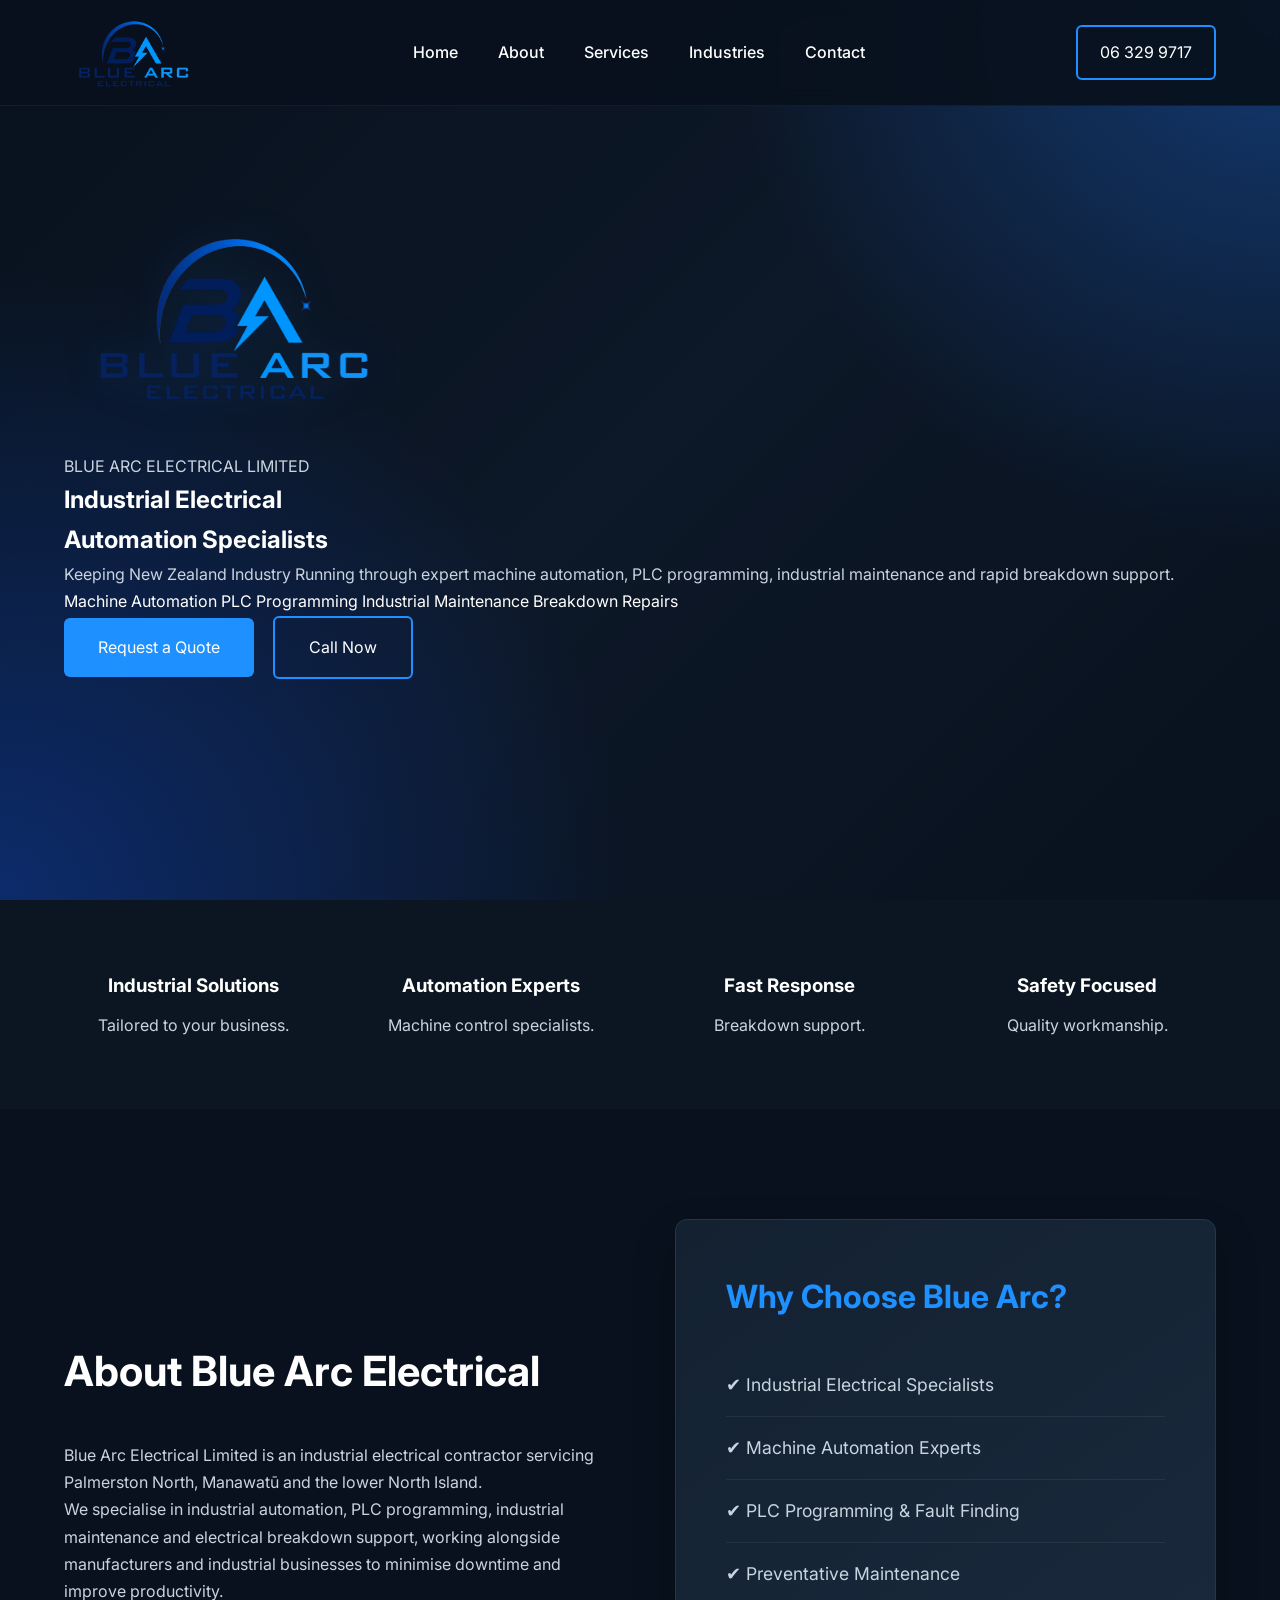
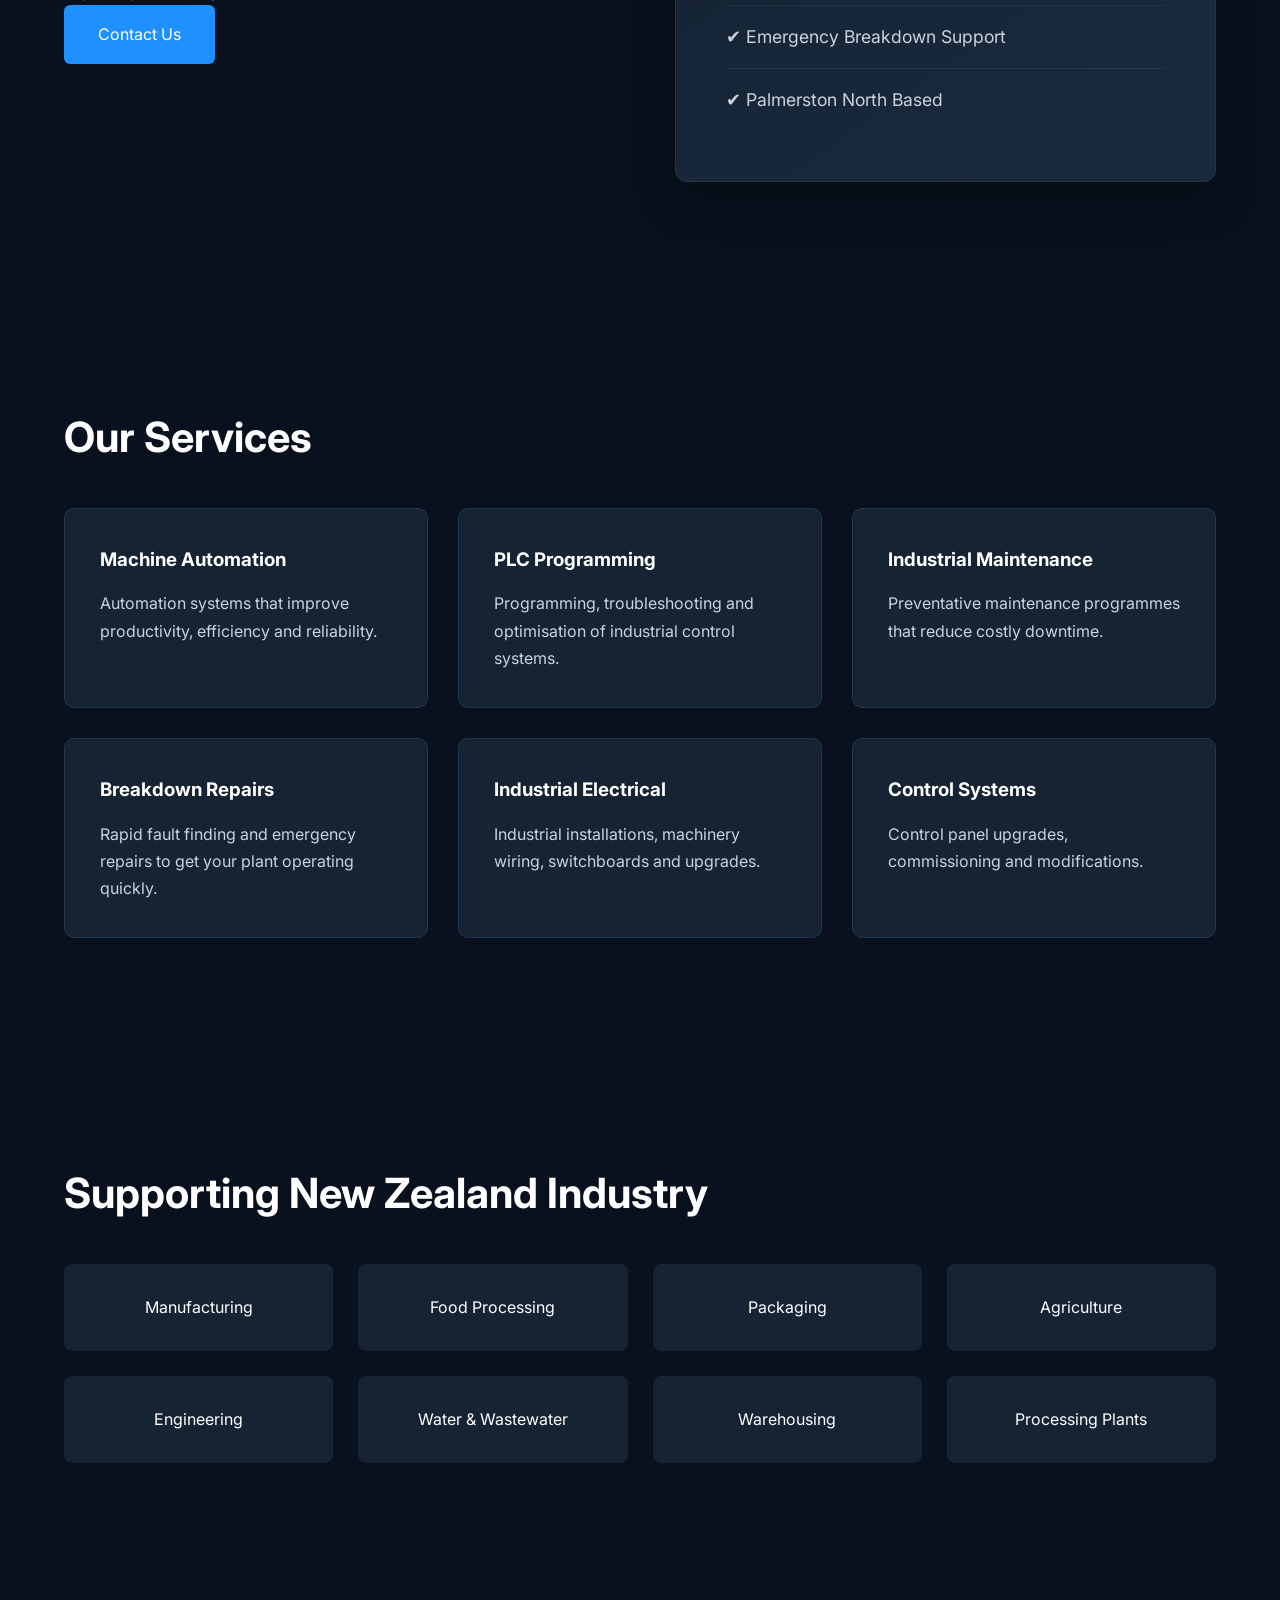
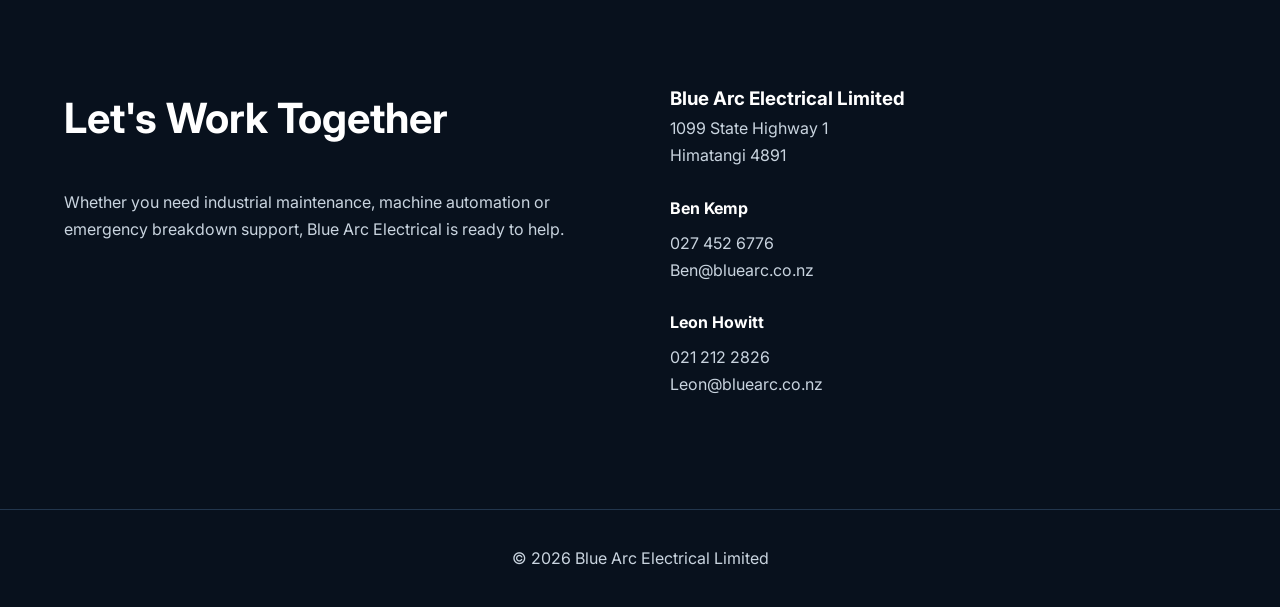
<file: index.html>
<!DOCTYPE html>
<html lang="en">

<head>

    <meta charset="UTF-8">
    <meta name="viewport" content="width=device-width, initial-scale=1.0">

    <title>Blue Arc Electrical | Industrial Electrical & Automation Specialists</title>

    <meta name="description"
        content="Blue Arc Electrical Limited provides industrial electrical services, machine automation, PLC programming, industrial maintenance and breakdown support throughout Palmerston North and the lower North Island.">

    <meta name="keywords"
        content="Industrial Electrician Palmerston North, Machine Automation, PLC Programming, Industrial Maintenance, Breakdown Electrician">

    <link rel="stylesheet" href="css/style.css">

    <script defer src="js/script.js"></script>

</head>

<body>

<!-- ===================== NAVIGATION ===================== -->

<header id="header">

    <div class="container nav-container">

        <a href="#home" class="logo">

            <img src="images/logo/logo.png" alt="Blue Arc Electrical">

        </a>

        <nav>

            <ul>

                <li><a href="#home">Home</a></li>

                <li><a href="#about">About</a></li>

                <li><a href="#services">Services</a></li>

                <li><a href="#industries">Industries</a></li>

                <li><a href="#contact">Contact</a></li>

            </ul>

        </nav>

        <a class="phone-button" href="tel:+643299717">

            06 329 9717

        </a>

    </div>

</header>

<!-- ===================== HERO ===================== -->

<section id="home" class="hero">

    <div class="hero-overlay"></div>

    <div class="container hero-content">

<img src="images/logo/logo.png"
     alt="Blue Arc Electrical"
     class="hero-logo">

        <p class="hero-small">

            BLUE ARC ELECTRICAL LIMITED

        </p>

        <h1>

            Industrial Electrical <br>

            <span>Automation Specialists</span>

        </h1>

        <p class="hero-text">

            Keeping New Zealand Industry Running through expert
            machine automation, PLC programming, industrial
            maintenance and rapid breakdown support.

        </p>

        <div class="hero-services">

            <span>Machine Automation</span>

            <span>PLC Programming</span>

            <span>Industrial Maintenance</span>

            <span>Breakdown Repairs</span>

        </div>

        <div class="hero-buttons">

            <a href="#contact" class="btn-primary">

                Request a Quote

            </a>

            <a href="tel:+6463299717" class="btn-secondary">

                Call Now

            </a>

        </div>

    </div>

</section>

<!-- ===================== FEATURES ===================== -->

<section class="features">

<div class="container feature-grid">

<div class="feature">

<h3>Industrial Solutions</h3>

<p>Tailored to your business.</p>

</div>

<div class="feature">

<h3>Automation Experts</h3>

<p>Machine control specialists.</p>

</div>

<div class="feature">

<h3>Fast Response</h3>

<p>Breakdown support.</p>

</div>

<div class="feature">

<h3>Safety Focused</h3>

<p>Quality workmanship.</p>

</div>

</div>

</section>

<!-- ===================== ABOUT ===================== -->

<section id="about">

<div class="container about-grid">

<div>

<h2>About Blue Arc Electrical</h2>

<p>

Blue Arc Electrical Limited is an industrial electrical contractor
servicing Palmerston North, Manawatū and the lower North Island.

</p>

<p>

We specialise in industrial automation, PLC programming,
industrial maintenance and electrical breakdown support,
working alongside manufacturers and industrial businesses
to minimise downtime and improve productivity.

</p>

<a href="#contact" class="btn-primary">

Contact Us

</a>

</div>

<div class="about-card">

    <h3>Why Choose Blue Arc?</h3>

    <ul class="about-list">

        <li>✔ Industrial Electrical Specialists</li>

        <li>✔ Machine Automation Experts</li>

        <li>✔ PLC Programming & Fault Finding</li>

        <li>✔ Preventative Maintenance</li>

        <li>✔ Emergency Breakdown Support</li>

        <li>✔ Palmerston North Based</li>

    </ul>

</div>

</div>

</section>

<!-- ===================== SERVICES ===================== -->

<section id="services">

<div class="container">

<h2>Our Services</h2>

<div class="services-grid">

<div class="service-card">

<h3>Machine Automation</h3>

<p>

Automation systems that improve productivity,
efficiency and reliability.

</p>

</div>

<div class="service-card">

<h3>PLC Programming</h3>

<p>

Programming, troubleshooting and optimisation
of industrial control systems.

</p>

</div>

<div class="service-card">

<h3>Industrial Maintenance</h3>

<p>

Preventative maintenance programmes that
reduce costly downtime.

</p>

</div>

<div class="service-card">

<h3>Breakdown Repairs</h3>

<p>

Rapid fault finding and emergency repairs
to get your plant operating quickly.

</p>

</div>

<div class="service-card">

<h3>Industrial Electrical</h3>

<p>

Industrial installations, machinery wiring,
switchboards and upgrades.

</p>

</div>

<div class="service-card">

<h3>Control Systems</h3>

<p>

Control panel upgrades, commissioning
and modifications.

</p>

</div>

</div>

</div>

</section>

<!-- ===================== INDUSTRIES ===================== -->

<section id="industries">

<div class="container">

<h2>

Supporting New Zealand Industry

</h2>

<div class="industry-grid">

<div>Manufacturing</div>

<div>Food Processing</div>

<div>Packaging</div>

<div>Agriculture</div>

<div>Engineering</div>

<div>Water & Wastewater</div>

<div>Warehousing</div>

<div>Processing Plants</div>

</div>

</div>

</section>

<!-- ===================== CONTACT ===================== -->

<section id="contact">

<div class="container contact-grid">

<div>

<h2>

Let's Work Together

</h2>

<p>

Whether you need industrial maintenance,
machine automation or emergency breakdown
support, Blue Arc Electrical is ready to help.

</p>

</div>

<div>

<h3>

Blue Arc Electrical Limited

</h3>

<p>

1099 State Highway 1<br>

Himatangi 4891

</p>

<h4>Ben Kemp</h4>

<p>
    <a href="tel:+64274526776">027 452 6776</a><br>
    <a href="mailto:Ben@bluearc.co.nz">Ben@bluearc.co.nz</a>
</p>

<h4>Leon Howitt</h4>

<p>
    <a href="tel:+64212122826">021 212 2826</a><br>
    <a href="mailto:Leon@bluearc.co.nz">Leon@bluearc.co.nz</a>
</p>

</div>

</div>

</section>

<!-- ===================== FOOTER ===================== -->

<footer>

<div class="container footer">

<p>

© 2026 Blue Arc Electrical Limited

</p>

</div>

</footer>

</body>

</html>
</file>
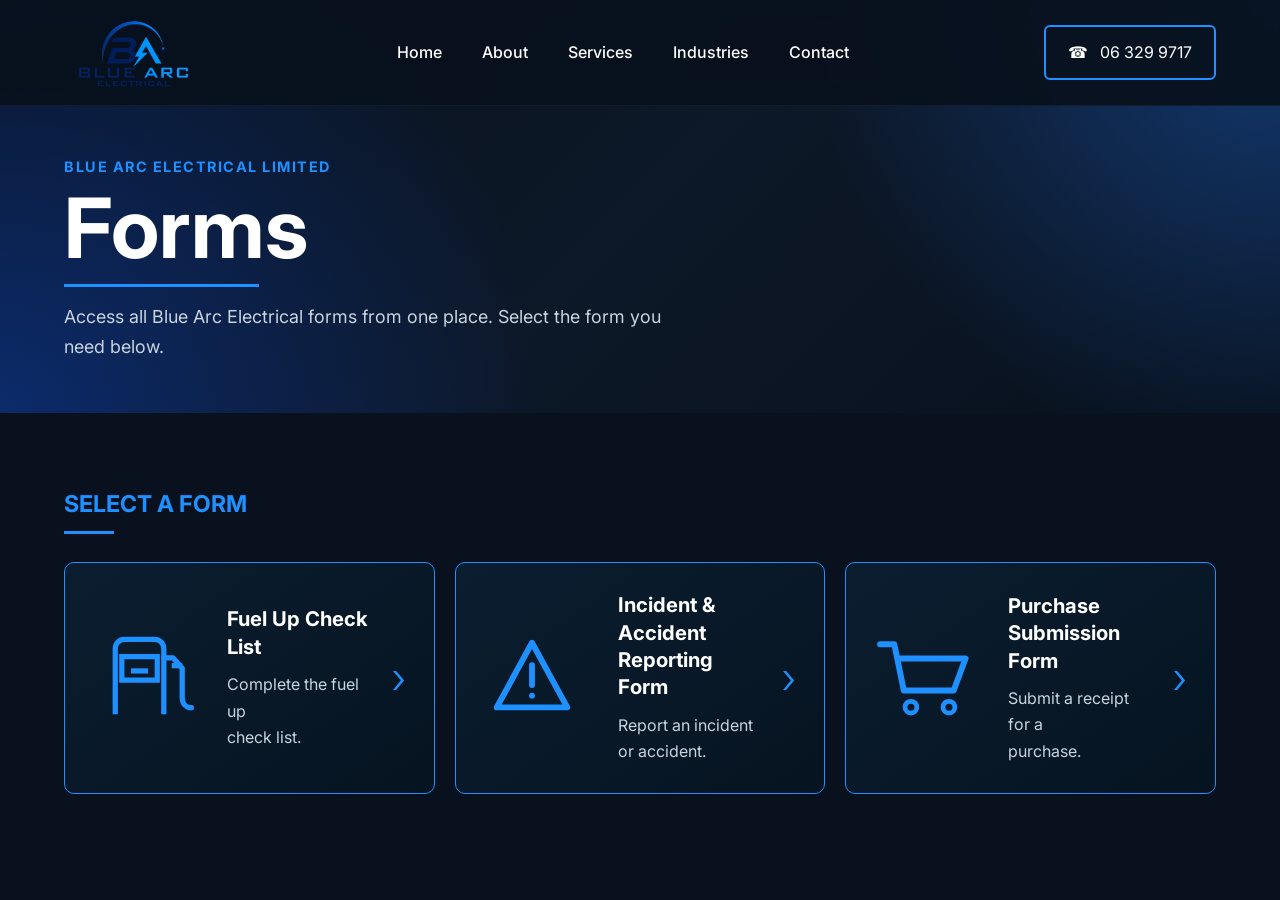
<file: forms.html>
<!DOCTYPE html>
<html lang="en">
<head>
    <meta charset="UTF-8">
    <meta name="viewport" content="width=device-width, initial-scale=1.0">
    <title>Blue Arc Electrical | Forms</title>
    <meta name="description" content="Blue Arc Electrical staff forms.">
    <link rel="stylesheet" href="css/forms.css">
</head>

<body>

<header id="header">
    <div class="container nav-container">

        <a href="../index.html" class="logo">
            <img src="images/logo/logo.png" alt="Blue Arc Electrical">
        </a>

        <nav>
            <ul>
                <li><a href="../index.html#home">Home</a></li>
                <li><a href="../index.html#about">About</a></li>
                <li><a href="../index.html#services">Services</a></li>
                <li><a href="../index.html#industries">Industries</a></li>
                <li><a href="../index.html#contact">Contact</a></li>
            </ul>
        </nav>

        <a class="phone-button" href="tel:+6463299717">
            ☎ &nbsp; 06 329 9717
        </a>

    </div>
</header>

<main>

    <section class="hero">
        <div class="container hero-content">
            <div class="hero-copy">
                <p class="eyebrow">BLUE ARC ELECTRICAL LIMITED</p>
                <h1>Forms</h1>
                <div class="hero-line"></div>
                <p class="hero-text">
                    Access all Blue Arc Electrical forms from one place.
                    Select the form you need below.
                </p>
            </div>
        </div>
    </section>

    <section class="forms-section">
        <div class="container">

            <h2>Select a Form</h2>
            <div class="heading-line"></div>

            <div class="forms-grid">

                <a class="form-card"
                   href="https://forms.gle/67hjiwZDE4LJo7RA8"
                   target="_blank"
                   rel="noopener noreferrer">

                    <div class="form-icon">
                        <svg viewBox="0 0 80 80" aria-hidden="true">
                            <path d="M20 68V18c0-4 3-7 7-7h23c4 0 7 3 7 7v50"
                                  fill="none" stroke="currentColor" stroke-width="4"/>
                            <path d="M25 24h27v18H25z"
                                  fill="none" stroke="currentColor" stroke-width="4"/>
                            <path d="M32 35h13"
                                  fill="none" stroke="currentColor" stroke-width="4"/>
                            <path d="M57 25h7l7 8v22c0 5 3 8 7 8"
                                  fill="none" stroke="currentColor" stroke-width="4"
                                  stroke-linecap="round" stroke-linejoin="round"/>
                            <path d="M63 31h8"
                                  fill="none" stroke="currentColor" stroke-width="4"/>
                        </svg>
                    </div>

                    <div class="form-copy">
                        <h3>Fuel Up Check List</h3>
                        <p>Complete the fuel up<br>check list.</p>
                    </div>

                    <span class="arrow">›</span>
                </a>


                <a class="form-card"
                   href="https://forms.gle/8wDTdcoqn8hx8nir9"
                   target="_blank"
                   rel="noopener noreferrer">

                    <div class="form-icon incident">
                        <svg viewBox="0 0 80 80" aria-hidden="true">
                            <path d="M40 10L70 65H10L40 10Z"
                                  fill="none" stroke="currentColor" stroke-width="5"
                                  stroke-linejoin="round"/>
                            <path d="M40 29v17"
                                  fill="none" stroke="currentColor" stroke-width="5"
                                  stroke-linecap="round"/>
                            <circle cx="40" cy="55" r="2.5" fill="currentColor"/>
                        </svg>
                    </div>

                    <div class="form-copy">
                        <h3>Incident &amp; Accident<br>Reporting Form</h3>
                        <p>Report an incident<br>or accident.</p>
                    </div>

                    <span class="arrow">›</span>
                </a>


                <a class="form-card"
                   href="https://forms.gle/NgPwbQPCqCKVDczdA"
                   target="_blank"
                   rel="noopener noreferrer">

                    <div class="form-icon cart">
                        <svg viewBox="0 0 90 80" aria-hidden="true">
                            <path d="M8 12h12l8 39h42l10-27H25"
                                  fill="none" stroke="currentColor" stroke-width="5"
                                  stroke-linecap="round" stroke-linejoin="round"/>
                            <circle cx="34" cy="65" r="5"
                                    fill="none" stroke="currentColor" stroke-width="4"/>
                            <circle cx="66" cy="65" r="5"
                                    fill="none" stroke="currentColor" stroke-width="4"/>
                        </svg>
                    </div>

                    <div class="form-copy">
                        <h3>Purchase Submission<br>Form</h3>
                        <p>Submit a receipt for a<br>purchase.</p>
                    </div>

                    <span class="arrow">›</span>
                </a>

            </div>
        </div>
    </section>

</main>

<script>
const header = document.querySelector("#header");

window.addEventListener("scroll", () => {
    header.classList.toggle("scrolled", window.scrollY > 40);
});
</script>

</body>
</html>
</file>
<file: css/style.css>
/*======================================================
 Blue Arc Electrical Website
 Main Stylesheet
======================================================*/

/* ---------- GOOGLE FONT ---------- */

@import url('https://fonts.googleapis.com/css2?family=Inter:wght@300;400;500;600;700;800&display=swap');

/* ---------- VARIABLES ---------- */

:root{

    --background:#08111d;
    --background2:#101c2b;
    --card:#162333;

    --blue:#1E90FF;
    --darkBlue:#0C2B6B;

    --text:#ffffff;
    --lightText:#c9d4df;

    --border:#22364d;

    --container:1200px;

}

/* ---------- RESET ---------- */

*{

    margin:0;
    padding:0;
    box-sizing:border-box;

}

html{

    scroll-behavior:smooth;

}

body{

    font-family:'Inter',sans-serif;

    background:var(--background);

    color:var(--text);

    line-height:1.7;

}

img{

    max-width:100%;
    display:block;

}

a{

    text-decoration:none;

}

ul{

    list-style:none;

}

/* ---------- CONTAINER ---------- */

.container{

    width:90%;
    max-width:var(--container);

    margin:auto;

}

/* ---------- HEADER ---------- */

header{

    position:fixed;

    width:100%;

    top:0;

    left:0;

    z-index:1000;

    background:rgba(8,17,29,.92);

    backdrop-filter:blur(10px);

    border-bottom:1px solid rgba(255,255,255,.05);

}

.nav-container{

    display:flex;

    justify-content:space-between;

    align-items:center;

    height:105px;

}

.logo img{

.logo{

    position:relative;

}

.logo::before{

    content:"";

    position:absolute;

    width:120px;
    height:120px;

    left:50%;
    top:50%;

    transform:translate(-50%,-50%);

    background:radial-gradient(circle,
        rgba(30,144,255,.15),
        transparent 70%);

    z-index:-1;

}

    height:78px;
    width:auto;
    transition:all .3s ease;

}

.logo img:hover{

    transform:scale(1.05);

}

nav ul{

    display:flex;

    gap:40px;

}

nav a{

    color:white;

    font-weight:500;

    transition:.3s;

}

nav a:hover{

    color:var(--blue);

}

.phone-button{

    color:white;

    border:2px solid var(--blue);

    padding:12px 22px;

    border-radius:6px;

    transition:.3s;

}

.phone-button:hover{

    background:var(--blue);

}

/* ---------- HERO ---------- */

.hero-logo{

    width:340px;

    max-width:90%;

    margin-bottom:40px;

    filter:drop-shadow(0 0 20px rgba(30,144,255,.15));

}

.hero{

    min-height:100vh;

    display:flex;

    align-items:center;

    position:relative;

    overflow:hidden;

    background:

    radial-gradient(circle at top right,#133a73 0%,transparent 35%),

    radial-gradient(circle at bottom left,#0c2b6b 0%,transparent 40%),

    linear-gradient(135deg,#08111d,#0d1828,#08111d);

}

.hero{

    min-height:100vh;

    display:flex;

    align-items:center;

    position:relative;

    overflow:hidden;

    background:

    radial-gradient(circle at top right,#133a73 0%,transparent 35%),

    radial-gradient(circle at bottom left,#0c2b6b 0%,transparent 40%),

    linear-gradient(135deg,#08111d,#0d1828,#08111d);

}

/* ---------- BUTTONS ---------- */

.btn-primary{

    display:inline-block;

    background:var(--blue);

    color:white;

    padding:16px 34px;

    border-radius:6px;

    margin-right:15px;

    transition:.3s;

}

.btn-primary:hover{

    transform:translateY(-3px);

    box-shadow:0 10px 25px rgba(30,144,255,.35);

}

.btn-secondary{

    display:inline-block;

    color:white;

    border:2px solid var(--blue);

    padding:16px 34px;

    border-radius:6px;

}

.btn-secondary:hover{

    background:var(--blue);

}

/* ---------- FEATURES ---------- */

.features{

    background:#0c1623;

    padding:70px 0;

}

.feature-grid{

    display:grid;

    grid-template-columns:repeat(4,1fr);

    gap:40px;

}

.feature{

    text-align:center;

}

.feature h3{

    color:white;

    margin-bottom:10px;

}

.feature p{

    color:var(--lightText);

}

/* ---------- GENERAL SECTIONS ---------- */

section{

    padding:110px 0;

}

h2{

    font-size:2.6rem;

    margin-bottom:35px;

}

p{

    color:var(--lightText);

}

/* ---------- ABOUT ---------- */

.about-grid{

    display:grid;

    grid-template-columns:1fr 1fr;

    gap:70px;

    align-items:center;

}

/* ---------- SERVICES ---------- */

.services-grid{

    display:grid;

    grid-template-columns:repeat(3,1fr);

    gap:30px;

}

.service-card{

    background:var(--card);

    border:1px solid var(--border);

    padding:35px;

    border-radius:10px;

    transition:.3s;

}

.service-card:hover{

    transform:translateY(-8px);

    border-color:var(--blue);

}

.service-card h3{

    margin-bottom:15px;

}

/* ---------- INDUSTRIES ---------- */

.industry-grid{

    display:grid;

    grid-template-columns:repeat(4,1fr);

    gap:25px;

}

.industry-grid div{

    background:var(--card);

    text-align:center;

    padding:30px;

    border-radius:8px;

}

/* ---------- CONTACT ---------- */

.contact-grid{

    display:grid;

    grid-template-columns:1fr 1fr;

    gap:60px;

}

/* ---------- FOOTER ---------- */

footer{

    border-top:1px solid var(--border);

    padding:35px 0;

    text-align:center;

}

/*=========================================
 Scroll Header
=========================================*/

header.scrolled{

    background:#08111d;

    box-shadow:0 10px 30px rgba(0,0,0,.35);

}

/*=========================================
 Fade Animation
=========================================*/

.hidden{

    opacity:0;

    transform:translateY(60px);

    transition:all .8s ease;

}

.show{

    opacity:1;

    transform:translateY(0);

}

/*=========================================
 Smooth Hover
=========================================*/

.service-card,
.feature,
.btn-primary,
.btn-secondary{

    transition:all .35s ease;

}

/*=========================================
 About Card
=========================================*/

.about-card{

    background:linear-gradient(145deg,#132131,#1a2a3d);

    border:1px solid var(--border);

    border-radius:12px;

    padding:50px;

    box-shadow:0 20px 40px rgba(0,0,0,.25);

}

.about-card h3{

    margin-bottom:30px;

    color:var(--blue);

    font-size:2rem;

}

.about-list{

    list-style:none;

}

.about-list li{

    padding:16px 0;

    font-size:1.1rem;

    border-bottom:1px solid rgba(255,255,255,.06);

    color:var(--lightText);

}

.about-list li:last-child{

    border-bottom:none;

}

/*=========================================
 Contact Links
=========================================*/

#contact a{

    color:var(--lightText);

    transition:.3s;

}

#contact a:hover{

    color:var(--blue);

}

#contact h4{

    margin-top:25px;

    margin-bottom:8px;

    color:white;

}

/*==================================================
                MOBILE RESPONSIVE
==================================================*/

@media screen and (max-width:1000px){

    .hero h1{

        font-size:3rem;

    }

    .about-grid{

        grid-template-columns:1fr;

    }

    .services-grid{

        grid-template-columns:repeat(2,1fr);

    }

    .industry-grid{

        grid-template-columns:repeat(2,1fr);

    }

    .contact-grid{

        grid-template-columns:1fr;

    }

}

@media screen and (max-width:768px){

    /* Navigation */

    nav{

        display:none;

    }

    .phone-button{

        display:none;

    }

    .nav-container{

        justify-content:center;

        height:90px;

    }

    .logo img{

        height:70px;

    }

    /* Hero */

    .hero{

        text-align:center;

        padding:140px 0 80px;

    }

    .hero h1{

        font-size:2.3rem;

    }

    .hero-text{

        font-size:1rem;

    }

    .hero-services{

        justify-content:center;

        gap:12px;

    }

    .hero-buttons{

        display:flex;

        flex-direction:column;

        gap:15px;

    }

    .btn-primary,
    .btn-secondary{

        width:100%;

        margin:0;

    }

    /* Sections */

    section{

        padding:80px 0;

    }

    h2{

        font-size:2rem;

        text-align:center;

    }

    /* Services */

    .services-grid{

        grid-template-columns:1fr;

    }

    /* Industries */

    .industry-grid{

        grid-template-columns:1fr;

    }

    /* Features */

    .feature-grid{

        grid-template-columns:1fr;

        gap:30px;

    }

    /* About */

    .about-card{

        margin-top:40px;

    }

}

@media screen and (max-width:480px){

    .container{

        width:92%;

    }

    .hero-logo{

        width:260px;

    }

    .hero h1{

        font-size:2rem;

    }

    .hero-text{

        font-size:.95rem;

    }

    .service-card{

        padding:25px;

    }

}
</file>
<file: css/forms.css>
@import url('https://fonts.googleapis.com/css2?family=Inter:wght@300;400;500;600;700;800&display=swap');

:root {
    --background:#08111d;
    --card:#162333;
    --blue:#1E90FF;
    --text:#ffffff;
    --lightText:#c9d4df;
    --border:#22364d;
    --container:1200px;
}

* {
    margin:0;
    padding:0;
    box-sizing:border-box;
}

html {
    scroll-behavior:smooth;
}

body {
    font-family:'Inter',sans-serif;
    background:var(--background);
    color:var(--text);
    line-height:1.7;
}

a {
    text-decoration:none;
    color:inherit;
}

img {
    max-width:100%;
    display:block;
}

.container {
    width:90%;
    max-width:var(--container);
    margin:auto;
}


/* HEADER */

header {
    position:fixed;
    width:100%;
    top:0;
    left:0;
    z-index:1000;
    background:rgba(8,17,29,.92);
    backdrop-filter:blur(10px);
    border-bottom:1px solid rgba(255,255,255,.05);
    transition:.3s;
}

header.scrolled {
    background:#08111d;
    box-shadow:0 10px 30px rgba(0,0,0,.35);
}

.nav-container {
    display:flex;
    justify-content:space-between;
    align-items:center;
    height:105px;
}

.logo img {
    height:78px;
    width:auto;
}

nav ul {
    display:flex;
    gap:40px;
    list-style:none;
}

nav a {
    color:white;
    font-weight:500;
    transition:.3s;
}

nav a:hover {
    color:var(--blue);
}

.phone-button {
    color:white;
    border:2px solid var(--blue);
    padding:12px 22px;
    border-radius:6px;
    transition:.3s;
    white-space:nowrap;
}

.phone-button:hover {
    background:var(--blue);
}


/* HERO */

.hero {
    min-height:405px;
    padding-top:105px;
    display:flex;
    align-items:center;
    background:
        radial-gradient(circle at top right,#133a73 0%,transparent 35%),
        radial-gradient(circle at bottom left,#0c2b6b 0%,transparent 40%),
        linear-gradient(135deg,#08111d,#0d1828,#08111d);
}

.hero-copy {
    max-width:620px;
    padding:50px 0;
}

.eyebrow {
    color:var(--blue);
    font-size:.9rem;
    font-weight:700;
    letter-spacing:1.5px;
    margin-bottom:5px;
}

.hero h1 {
    font-size:clamp(3.5rem,7vw,5.2rem);
    line-height:1.05;
    font-weight:700;
}

.hero-line {
    width:195px;
    height:3px;
    background:var(--blue);
    margin:12px 0 15px;
}

.hero-text {
    color:var(--lightText);
    font-size:1.12rem;
    max-width:600px;
}


/* FORM SECTION */

.forms-section {
    padding:72px 0 105px;
    background:#08111d;
}

.forms-section h2 {
    color:var(--blue);
    font-size:1.45rem;
    text-transform:uppercase;
    margin-bottom:7px;
}

.heading-line {
    width:50px;
    height:3px;
    background:var(--blue);
    margin-bottom:28px;
}

.forms-grid {
    display:grid;
    grid-template-columns:repeat(3,1fr);
    gap:20px;
}

.form-card {
    min-height:230px;
    display:grid;
    grid-template-columns:120px 1fr 18px;
    align-items:center;
    gap:18px;
    padding:28px 24px;
    background:
        linear-gradient(145deg,rgba(21,53,82,.26),rgba(4,17,29,.32)),
        #071523;
    border:1px solid var(--blue);
    border-radius:10px;
    transition:all .35s ease;
}

.form-card:hover {
    transform:translateY(-7px);
    background:var(--card);
    box-shadow:0 16px 35px rgba(0,0,0,.35);
}

.form-icon {
    width:105px;
    height:105px;
    display:flex;
    align-items:center;
    justify-content:center;
    color:var(--blue);
}

.form-icon svg {
    width:100%;
    height:100%;
}

.form-icon.incident {
    width:94px;
    height:94px;
    margin-left:5px;
}

.form-icon.cart {
    width:108px;
    height:95px;
}

.form-copy h3 {
    font-size:1.27rem;
    line-height:1.35;
    margin-bottom:11px;
}

.form-copy p {
    color:var(--lightText);
    font-size:1rem;
    line-height:1.65;
}

.arrow {
    color:var(--blue);
    font-size:2.7rem;
    font-weight:300;
    transition:.3s;
}

.form-card:hover .arrow {
    transform:translateX(7px);
}


/* MOBILE */

@media screen and (max-width:1000px) {
    nav ul {
        gap:20px;
    }

    .phone-button {
        display:none;
    }

    .forms-grid {
        grid-template-columns:1fr;
    }
}

@media screen and (max-width:768px) {
    .nav-container {
        height:90px;
        justify-content:center;
    }

    .logo img {
        height:70px;
    }

    nav {
        display:none;
    }

    .hero {
        min-height:350px;
        padding-top:90px;
        text-align:center;
    }

    .hero-copy {
        margin:auto;
    }

    .hero-line {
        margin:12px auto 15px;
    }

    .hero-text {
        font-size:1rem;
    }

    .forms-section {
        padding:60px 0 75px;
    }

    .forms-section h2 {
        text-align:center;
    }

    .heading-line {
        margin:0 auto 25px;
    }

    .form-card {
        min-height:190px;
        grid-template-columns:72px 1fr 15px;
        gap:16px;
        padding:23px 17px;
    }

    .form-icon {
        width:65px;
        height:65px;
    }

    .form-icon.incident {
        width:61px;
        height:61px;
        margin-left:2px;
    }

    .form-icon.cart {
        width:68px;
        height:60px;
    }

    .form-copy h3 {
        font-size:1.05rem;
    }

    .form-copy p {
        font-size:.9rem;
    }
}
</file>
